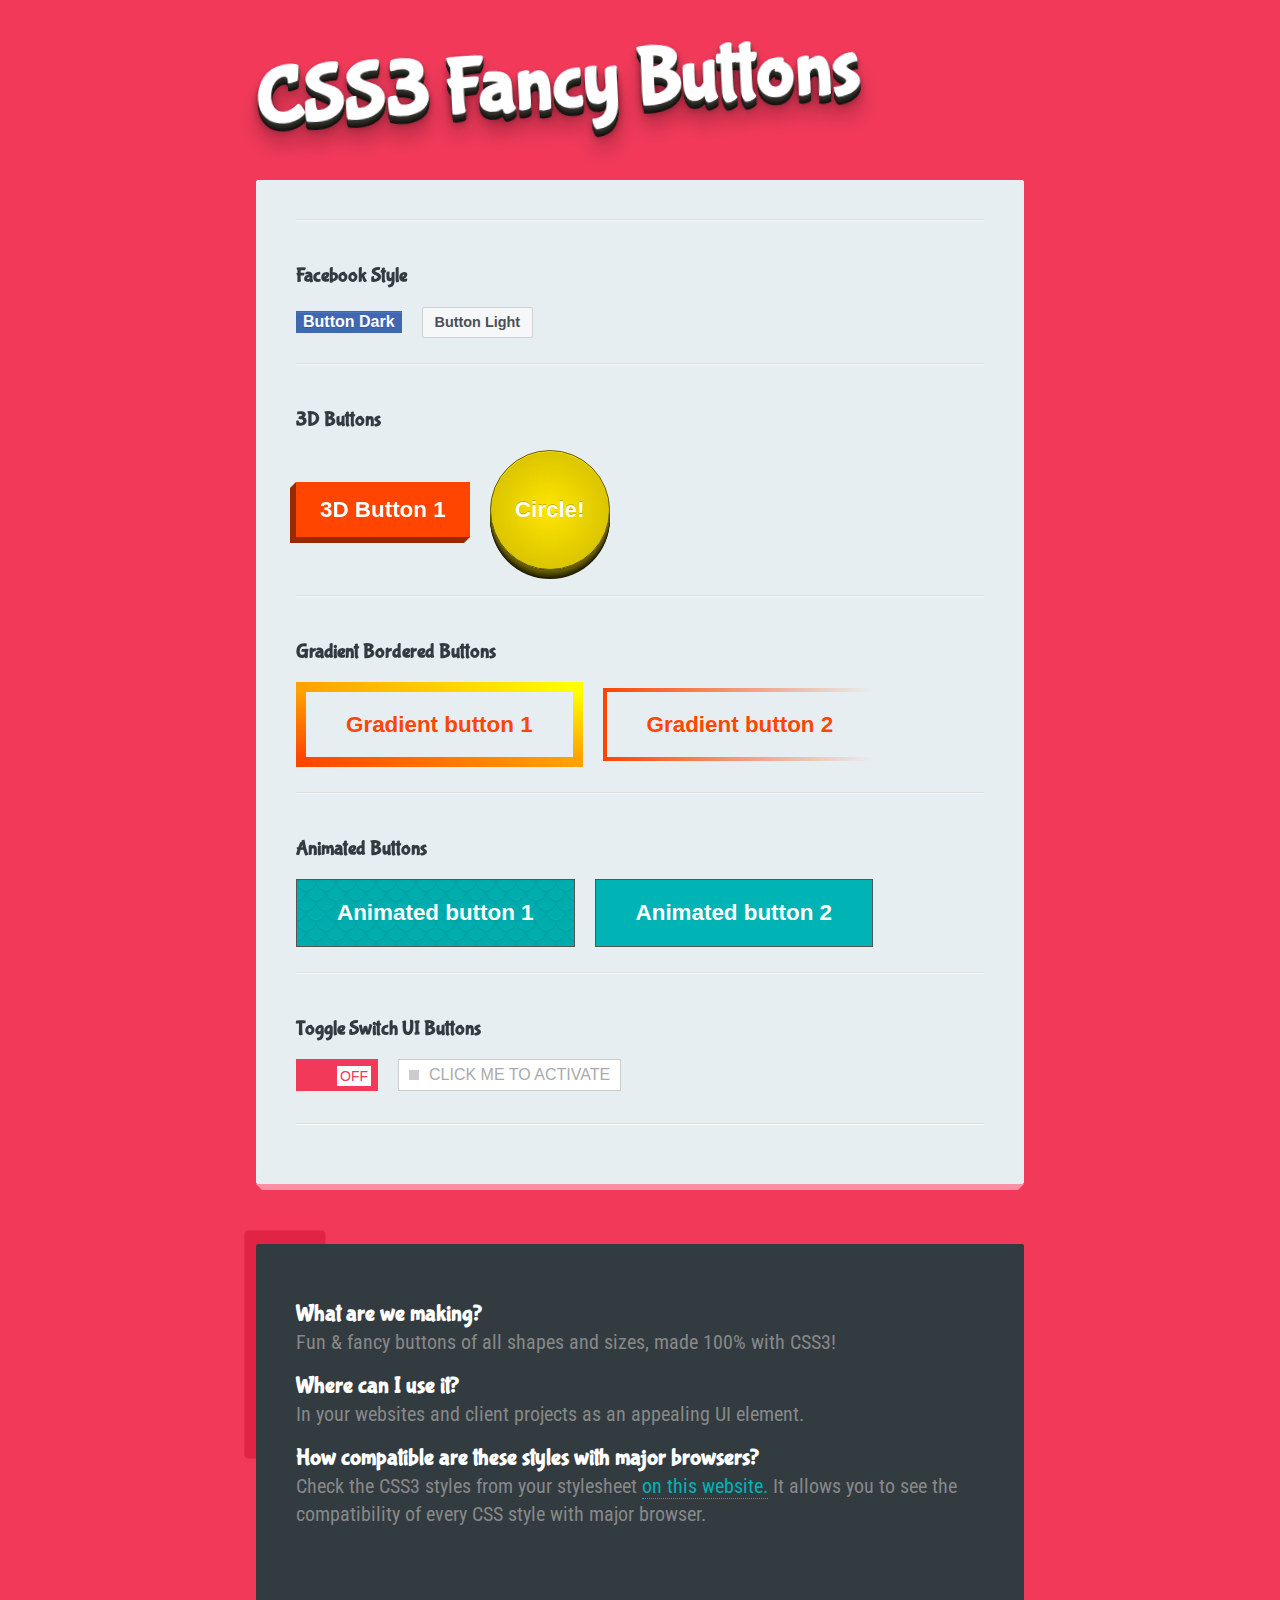
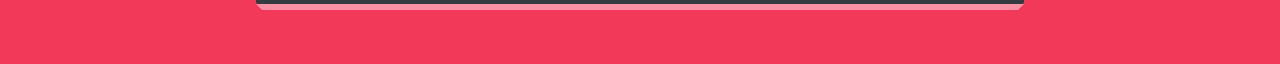
<file: CSS 3 Buttons/index.html>
<!DOCTYPE html>
<html>
  <head>
    <meta charset="utf-8">
    <title>CSS3 Fancy Buttons</title>

    <link rel="stylesheet" href="normalize.css">
    <link rel="stylesheet" href="theme.css">
    <link rel="stylesheet" href="final.css">

<link href="https://fonts.googleapis.com/css?family=Bubblegum+Sans|Nova+Mono|Roboto+Condensed" rel="stylesheet">
  </head>
  <body>
    <h1>CSS3 Fancy Buttons</h1>



    <div class="final-result">
        <div class="content">

          <section>

            <h4>Facebook Style</h4>
            <button type="button" name="button" class="final__facebook-style-btn final__facebook-style-dark">Button Dark</button>

            <button type="button" name="button" class="final__facebook-style-btn final__facebook-style-light">Button Light</button>

          </section>

          <section>

            <h4>3D Buttons</h4>
            <button type="button" name="button" class="final__btn-3d-1">3D Button 1</button>

            <button type="button" name="button" class="final__btn-3d-2">Circle!</button>

          </section>

          <section>

            <h4>Gradient Bordered Buttons</h4>
            <button type="button" name="button" class="final__gradient-button-1">Gradient button 1</button>
            <button type="button" name="button" class="final__gradient-button-2">Gradient button 2</button>

          </section>

          <section>

            <h4>Animated Buttons</h4>

            <button type="button" name="button" class="final__animated-button-1">Animated button 1</button>
            <button type="button" name="button" class="final__animated-button-2">Animated button 2</button>

          </section>

          <section>

            <h4>Toggle Switch UI Buttons</h4>


            <label for="final-toggle1" class="final__toggle-1">
              <input type="checkbox" id="final-toggle1" class="final__toggle-1__input" />
              <span class="final__toggle-1__button"></span>
            </label>

            <label for="final-toggle2" class="final__toggle-2">
              <input type="checkbox" id="final-toggle2" class="final__toggle-2__input" />
              <span class="final__toggle-2__button">Click me to activate</span>
            </label>


          </section>

        </div>
    </div>

    <div class="info">
      <h2>Information <small>About this implementation in CSS</small></h2>
      <h3>What are we making?</h3>
      <p>Fun &amp; fancy buttons of all shapes and sizes, made 100% with CSS3!</p>

      <h3>Where can I use it?</h3>
      <p>In your websites and client projects as an appealing UI element.</p>

      <h3>How compatible are these styles with major browsers?</h3>
      <p>Check the CSS3 styles from your stylesheet <a href="http://caniuse.com/">on this website.</a> It allows you to see the compatibility of every CSS style with major browser.</p>
    </div>

    <footer>

        </a>
      </div>
    </footer>
  </body>
</html>
</file>
<file: CSS 3 Buttons/theme.css>
body {
  font-family: 'Roboto Condensed', "Helvetica Neue", Helvetica, Arial, sans-serif;

  /* DARK PINK */
  background: #f2395a;

  /*TEAL*/
  /*background: #00B3B4;*/

  font-size: 20px;
  line-height: 28px;
  color: #323b40;
  margin: 40px 0;
}

  body::before {
    position: fixed;
    content: "";
    height: 400px;
    width: 400px;
    top: 20px;
    right: 30px;
    background-size: 100%;
    opacity: .2;
  }


h1,h2,h3,h4,h5,h6 {
  font-family: 'Bubblegum Sans', cursive;
}

  h1 {
    width: 60%;
    max-width: 960px;
    margin: 0 auto 60px;
    transform: rotate(-3deg);
    color: white;
    text-align: left;
    font-size: 5rem;
    line-height: 5rem;
    text-shadow:  0 1px 0 hsl(52,7%,20%),
                  0 2px 0 hsl(52,7%,18%),
                  0 3px 0 hsl(52,7%,16%),
                  0 4px 0 hsl(52,7%,14%),
                  0 5px 0 hsl(52,7%,12%),
                  0 6px 0 hsl(52,7%,10%),
                  0 7px 0 hsl(52,7%,8%),
                  0 8px 0 hsl(52,7%,6%),

                  0 0 5px rgba(0,0,0,.05),
                  0 1px 3px rgba(0,0,0,.2),
                  0 3px 5px rgba(0,0,0,.2),
                  0 5px 10px rgba(0,0,0,.2),
                  0 10px 10px rgba(0,0,0,.2),
                  0 20px 20px rgba(0,0,0,.3);
  }

    h1 small {
      font-size: 3rem;
      display: block;
      color: #fa90a3;
      text-shadow: none;
    }


  h2 {
    color: white;
  }

    h2 small {
      font-weight: normal;
      font-size: 1rem;
      display: block;
      color: #323b40;
    }

  h3 small {
    font-weight: normal;
    font-family: 'Roboto Condensed', "Helvetica Neue", Helvetica, Arial, sans-serif;
    color: #888;
    display: block;
  }

  h4 {
    margin: 1rem 0
  }


a:link, a:visited {
  color: #00B3B4;
  text-decoration: none;
  border-bottom: dotted 1px #00B3B4;
}
  a:hover {
    background: #00B3B4;
    color: white;
    text-decoration: none;
  }


button {
  font-size: 1rem;
}


code {
  background: #fd6000;
  color: white;
  padding: 4px 6px;
  font-family: 'Nova Mono', monospace;
  font-size: 1rem;
  border-radius: 2px;
  box-shadow: inset 0 1px 2px #5e2400;
  display: inline-block;
}


section {
  position: relative;
  border-top: solid 1px #f9f9f9;
  border-bottom: solid 1px #ddd;
  padding: 25px 0;
}

  section:first-child::before {
    position: absolute;
    content: "";
    width: 100%;
    height: 1px;
    border-top: solid 1px #ddd;
    top: -2px;
    left: 0;
  }

  section:last-child::after {
    position: absolute;
    content: "";
    width: 100%;
    border-top: solid 1px white;
    bottom: -2px;
    left: 0;
  }

  section footer {
    margin: inherit;
    width: inherit;
    color: inherit;
    font-size: inherit;
  }

  section header,
  section article,
  section nav,
  section aside,
  section footer,
  section .logo,
  section .articles {
    background: rgba(140, 204, 231, 0.2);
    border: solid 1px rgba(140, 204, 231, 0.3);
    padding: 2%;
    margin: 0 0 2%;
    font-size: 1rem;
    box-sizing: border-box;
  }

  section ul {
    list-style: none;
    margin: 0;
    padding: 0;
  }

    section ul li {
      display: inline-block;
      margin: 0 2% 0 0;
    }


.course-files {
  text-align: center;
}


a.button-theme {
  color: white;
  font-weight: bold;
  text-transform: uppercase;
}


.button-theme {
  position: relative;
	display: inline-block;
	padding: 10px 30px;
	text-align: center;
	color: white;

	text-shadow:-1px -1px 0 #2C7982;
	background: #00B3B4;
	border:1px solid #379AA4;

	-webkit-border-radius:4px;
	-moz-border-radius:4px;
	border-radius:4px;

	-webkit-box-shadow:0 1px 0 rgba(255, 255, 255, .5) inset, 0 -1px 0 rgba(255, 255, 255, .1) inset, 0 4px 0 #338A94, 0 4px 2px rgba(0, 0, 0, .5);
	-moz-box-shadow:0 1px 0 rgba(255, 255, 255, .5) inset, 0 -1px 0 rgba(255, 255, 255, .1) inset, 0 4px 0 #338A94, 0 4px 2px rgba(0, 0, 0, .5);
	box-shadow:0 1px 0 rgba(255, 255, 255, .5) inset, 0 -1px 0 rgba(255, 255, 255, .1) inset, 0 4px 0 #338A94, 0 4px 2px rgba(0, 0, 0, .5);
}

  .button-theme::before {
  	background:#fa90a3;
  	background-image: -webkit-gradient(linear, 0% 0%, 0% 100%, from(#ef758b), to(#fa90a3));

  	-webkit-border-radius: 4px;
  	-moz-border-radius: 4px;
  	border-radius: 4px;

  	-webkit-box-shadow: 0 1px 2px rgba(0, 0, 0, .3) inset, 0 1px 0 rgba(255, 255, 255, .5);
  	-moz-box-shadow: 0 1px 2px rgba(0, 0, 0, .3) inset, 0 1px 0 rgba(255, 255, 255, .5);
  	box-shadow: 0 1px 2px rgba(0, 0, 0, .3) inset, 0 1px 0 rgba(255, 255, 255, .5);

  	position: absolute;
  	content: "";
  	left: -15px;
    right: -15px;
  	top: -14px;
    bottom: -17px;
  	z-index: -1;
  }

  .button-theme:active {
    -webkit-box-shadow:0 1px 0 rgba(255, 255, 255, .5) inset, 0 -1px 0 rgba(255, 255, 255, .1) inset, 0 2px 0 #338A94, 0 2px 2px rgba(0, 0, 0, .5);
  	-moz-box-shadow:0 1px 0 rgba(255, 255, 255, .5) inset, 0 -1px 0 rgba(255, 255, 255, .1) inset, 0 2px 0 #338A94, 0 2px 2px rgba(0, 0, 0, .5);
  	box-shadow:0 1px 0 rgba(255, 255, 255, .5) inset, 0 -1px 0 rgba(255, 255, 255, .1) inset, 0 2px 0 #338A94, 0 2px 2px rgba(0, 0, 0, .5);
  	top: 4px;
  }

  .button-theme:active::before{
  	top: -18px;
  	bottom: -13px;
  }

  .button-theme:hover {
  	background: #0bbfc0;
  }

  .button-theme small {
    display: block;
    color: #007a7b;
    text-shadow: none;
  }


.sandbox,
.final-result,
.info {
  position: relative;
  background: #e7eef1;
  width: 60%;
  max-width: 960px;
  margin: 60px auto;
  padding: 40px 40px 60px;
  box-sizing: border-box;
  border-radius: 2px;
  box-shadow: 0 12px 0 -6px #fa90a3;
}

  .sandbox::before,
  .final-result::before,
  .info::before {
    position: absolute;
    display: block;
    content: "";
    border: solid 6px transparent;
    border-right: solid 6px #fa90a3;
    border-top-width: 0px;
    background: none;
    bottom: -6px;
    left: -6px;
  }

  .sandbox::after,
  .final-result::after,
  .info::after {
    position: absolute;
    display: block;
    content: "";
    border: solid 6px transparent;
    border-top: solid 6px #fa90a3;
    border-bottom-width: 0px;
    background: none;
    right: 0;
    bottom: -6px;
  }


  .sandbox h2,
  .final-result h2,
  .info h2 {
    font-size: 1.4rem;
    display: inline-block;
    transform: rotate(-90deg);
    transition: all ease-in-out .1s;
    position: absolute;
    top: 60px;
    left: -85px;
    background: #e12345;
    margin: 0;
    line-height: 1.6rem;
    padding: 15px;
    z-index: -2;
    border-radius: 4px;
    min-width: 130px;
  }

  .sandbox:hover h2,
  .final-result:hover h2,
  .info:hover h2 {
    left: -110px;
  }

  .sandbox .button-theme,
  .final-result .button-theme {
    display: block;
    width: 80%;
    margin: 0 auto;
  }


.info {
  background: #323b40;
  color: white;
}

  .info h3 {
    margin: 1rem 0 0;
  }
  .info p {
    margin: 0 0 1rem;
    color: #888;
  }


.sticky-footer-lesson footer {
  position: relative;
  background: #e7eef1;
  padding: 40px 40px 60px;
  box-sizing: border-box;
  border-radius: 2px;
  color: #333;
}

  .sticky-footer-lesson footer a:link {
    color: #e12345;
  }

footer {
  width: 60%;
  max-width: 960px;
  margin: 0 auto;
  font-size: 1rem;
  color: #f29baa;
}

  footer a:link,
  footer a:visited {
    position: relative;
    display: inline-block;
    background: rgba(255,255,255, 0.2);
    padding: 0 5px;
    border: none;
    text-decoration: none;
    color: white;
  }
    footer a:hover {
      background: rgba(255,255,255, 0.4);
      box-shadow: -3px 3px 0 #eb2447;
      transform: rotate(-1deg);
    }

  footer .made-by, footer .course, footer .copyright {
    padding-left: 70px;
    transition: all ease 1000ms;
  }

  footer #logo {
    position: relative;
    z-index: 9;
    opacity: .4;
    float: left;
    margin-right: 15px;
    padding: 0;
    background: none;
    flex-direction: row;
    box-shadow: none;
    transition: all ease 1000ms;
  }

    footer #logo img {
      position: absolute;
      transform-style: preserve-3d;
      transition: all ease 1000ms;
    }

    footer:hover #logo_codecollege {
      width: 100px;
    }

    footer:hover #logo_bg-yellow {
      width: 80px;
      transform: translateX(-10px) translateY(10px) translateZ(-10px);
    }

    footer:hover #logo_bg-gray {
      transform: translateX(-20px) translateY(20px) translateZ(-20px);
    }

    footer:hover #logo {
      opacity: 1;
      transform: perspective(400px) rotateX(40deg) rotateY(20deg) rotateZ(-25deg) translateX(0) translateY(0px) translateZ(0);
    }

    footer:hover .made-by, footer:hover .course, footer:hover .copyright {
      padding-left: 140px;
    }
</file>
<file: CSS 3 Buttons/final.css>
button {
  position: relative;
  cursor: pointer;
  font-weight: bold;
  margin: 0 15px 0 0;
}


/* =====================
   FACEBOOK STYLE BUTTON
   ===================== */

. facebook-style-btn {
  border-radius: 2px;
  cursor: pointer;
  font-size: 0.9rem;
  padding: 6px 12px;
}

.final__facebook-style-dark {
  -moz-box-shadow:    inset 0px 1px 0px 0px #4d73bf;
  -webkit-box-shadow: inset 0px 1px 0px 0px #4d73bf;
  box-shadow:         inset 0px 1px 0px 0px #4d73bf;
  background: #4267b2;
  border: 1px solid #4267b2;
  color: #fff;
  text-shadow: 0 1px 0px #3359a5;
}

  .final__facebook-style-dark:hover {
    background: #2b54a7;
  }

  .final__facebook-style-dark:active {
    background: #1d4698;
    border-color: #1d4698;
  }


.final__facebook-style-light {
  background: #f6f7f9;
  border: 1px solid #ced0d4;
  border-radius: 2px;
  color: #4b4f56;
  cursor: pointer;
  font-size: 0.9rem;
  padding: 6px 12px;
}

  .final__facebook-style-light:hover {
    background: #e9ebee;
  }

  .final__facebook-style-light:active {
    background: #d8dade;
    border-color: #d8dade;
  }


/* =====================
   3D BUTTON 1
   ===================== */

.final__btn-3d-1 {
  position: relative;
  background: orangered;
  border: none;
  color: white;
  padding: 15px 24px;
  font-size: 1.4rem;
  box-shadow: -6px 6px 0 hsl(16, 100%, 30%);
  outline: none;
}

  .final__btn-3d-1:hover {
    background: hsl(16, 100%, 45%);
  }

  .final__btn-3d-1:active {
    background: hsl(16, 100%, 40%);
    top: 3px;
    left: -3px;
    box-shadow: -3px 3px 0 hsl(16, 100%, 30%);
  }

  .final__btn-3d-1::before {
    position: absolute;
    display: block;
    content: "";
    height: 0;
    width: 0;
    /* border width needs to be size of the element's box shadow */
    border: solid 6px transparent;

    /* border width needs to be size of the element's box shadow */
    border-right: solid 6px hsl(16, 100%, 30%);

    /* no width for left, makes measurements easier */
    border-left-width: 0px;

    background: none;
    top: 0px;

    /* needs to be the same size as border width */
    left: -6px;
  }

  .final__btn-3d-1::after {
    position: absolute;
    display: block;
    content: "";
    height: 0;
    width: 0;
    border: solid 6px transparent;
    border-top: solid 6px hsl(16, 100%, 30%);
    border-bottom-width: 0px;
    background: none;
    right: 0;
    bottom: -6px;
  }

    .final__btn-3d-1:active::before {
      border: solid 3px transparent;
      border-right: solid 3px hsl(16, 100%, 30%);
      border-left-width: 0px;
      left: -3px;
    }

    .final__btn-3d-1:active::after {
      border: solid 3px transparent;
      border-top: solid 3px hsl(16, 100%, 30%);
      border-bottom-width: 0px;
      bottom: -3px;
    }


/* =====================
   3D BUTTON 2
   ===================== */

.final__btn-3d-2 {
  position: relative;

  background: #ecd300; /* For browsers that do not support gradients */
  background: -webkit-radial-gradient(hsl(54, 100%, 50%), hsl(54, 100%, 40%)); /* Safari 5.1 to 6.0 */
  background: -o-radial-gradient(hsl(54, 100%, 50%), hsl(54, 100%, 40%)); /* For Opera 11.6 to 12.0 */
  background: -moz-radial-gradient(hsl(54, 100%, 50%), hsl(54, 100%, 40%)); /* For Firefox 3.6 to 15 */
  background: radial-gradient(hsl(54, 100%, 50%), hsl(54, 100%, 40%)); /* Standard syntax */

  font-size: 1.4rem;
  text-shadow: 0 -1px 0 #c3af07;
  color: white;
  border: solid 1px hsl(54, 100%, 20%);
  border-radius: 100%;
  height: 120px;
  width: 120px;
  z-index: 4;

  outline: none;

  box-shadow: inset 0 1px 0 hsl(54, 100%, 50%),
              0 2px 0 hsl(54, 100%, 20%),
              0 3px 0 hsl(54, 100%, 18%),
              0 4px 0 hsl(54, 100%, 16%),
              0 5px 0 hsl(54, 100%, 14%),
              0 6px 0 hsl(54, 100%, 12%),
              0 7px 0 hsl(54, 100%, 10%),
              0 8px 0 hsl(54, 100%, 8%),
              0 9px 0 hsl(54, 100%, 6%);
}

  .final__btn-3d-2:hover {
    background: #ecd300; /* For browsers that do not support gradients */
    background: -webkit-radial-gradient(hsl(54, 100%, 45%), hsl(54, 100%, 35%)); /* Safari 5.1 to 6.0 */
    background: -o-radial-gradient(hsl(54, 100%, 45%), hsl(54, 100%, 35%)); /* For Opera 11.6 to 12.0 */
    background: -moz-radial-gradient(hsl(54, 100%, 45%), hsl(54, 100%, 35%)); /* For Firefox 3.6 to 15 */
    background: radial-gradient(hsl(54, 100%, 45%), hsl(54, 100%, 35%)); /* Standard syntax */
  }

  .final__btn-3d-2:active {
    background: #ecd300; /* For browsers that do not support gradients */
    background: -webkit-radial-gradient(hsl(54, 100%, 43%), hsl(54, 100%, 33%)); /* Safari 5.1 to 6.0 */
    background: -o-radial-gradient(hsl(54, 100%, 43%), hsl(54, 100%, 33%)); /* For Opera 11.6 to 12.0 */
    background: -moz-radial-gradient(hsl(54, 100%, 43%), hsl(54, 100%, 33%)); /* For Firefox 3.6 to 15 */
    background: radial-gradient(hsl(54, 100%, 43%), hsl(54, 100%, 33%)); /* Standard syntax */

    top: 2px;

    box-shadow: inset 0 1px 0 hsl(54, 100%, 50%),
                0 2px 0 hsl(54, 100%, 20%),
                0 3px 0 hsl(54, 100%, 18%),
                0 4px 0 hsl(54, 100%, 16%),
                0 5px 0 hsl(54, 100%, 14%),
                0 6px 0 hsl(54, 100%, 12%),
                0 7px 0 hsl(54, 100%, 10%);
  }


/* =========================
   GRADIENT BORDERED BUTTONS
   ========================= */

   .final__gradient-button-1 {
     position: relative;
     z-index: 1;
     display: inline-block;
     padding: 20px 40px;
     font-size: 1.4rem;
     box-sizing: border-box;
     -webkit-box-sizing: border-box;
     background-color: #e7eef1;
     border: 10px solid transparent;
     border-image: linear-gradient(to top right, orangered, yellow);
     border-image-slice: 1;
     color: orangered;
     outline: none;
     -webkit-transition: all 0.3s ease;
     transition: all 0.3s ease;
   }
   .final__gradient-button-1:hover {
     background-size: 100%;
     background-image: linear-gradient(to top right, orangered, yellow);
     color: white;
   }


   .final__gradient-button-2 {
     position: relative;
     z-index: 1;
     display: inline-block;
     padding: 20px 40px;
     font-size: 1.4rem;
     box-sizing: border-box;
     -webkit-box-sizing: border-box;
     background-color: #e7eef1;
     border: 4px solid transparent;
     border-image: linear-gradient(to right, orangered, transparent);
     border-image-slice: 1;
     color: orangered;
     outline: none;
     -webkit-transition: all 0.3s ease;
     transition: all 0.3s ease;
   }
   .final__gradient-button-2:hover {
     background-size: 100%;
     background-image: linear-gradient(to right, orangered, transparent);
     border-right-style: none;
     color: white;
   }



/* =========================
   ANIMATED BUTTONS
   ========================= */

   .final__animated-button-1 {
     position: relative;
     display: inline-block;
     padding: 20px 40px;
     font-size: 1.4rem;
     background-color: #00b3b4;

     background-image: url(pattern.png);
     background-size: 40px 40px;
     border: 1px solid #555;
     color: white;
     transition: all 0.3s ease;
   }
   .final__animated-button-1:hover {
     -webkit-animation: loading-button-animation 2s linear infinite;
             animation: loading-button-animation 2s linear infinite;
   }


   .final__animated-button-2 {
     position: relative;
     display: inline-block;
     padding: 20px 40px;
     font-size: 1.4rem;
     background-color: #00b3b4;
     background-size: 20px 20px;
     border: 1px solid #555;
     color: white;
     transition: all 0.3s ease;
   }
   .final__animated-button-2:after {
     position: absolute;
     top: 50%;
     right: 0.6em;
     -webkit-transform: translate(0, -50%);
             transform: translate(0, -50%);
     content: "»";
     opacity: 0;
     transition: all 0.3s ease;
   }
   .final__animated-button-2:hover {
     padding: 20px 60px 20px 20px;
   }
   .final__animated-button-2:hover:after {
     right: 1.2em;
     opacity: 1;
   }

   @-webkit-keyframes loading-button-animation {
     from {
       background-position: 0 0;
     }
     to {
       background-position: 40px 0;
     }
   }

   @keyframes loading-button-animation {
     from {
       background-position: 0 0;
     }
     to {
       background-position: 40px 0;
     }
   }



/* =========================
   TOGGLE SWITCH UI BUTTONS
   ========================= */

   .final__toggle-1 {
     font-family: Helvetica, Arial, sans-serif;
     display: inline-block;
     vertical-align: top;
     margin: 0 15px 0 0;
   }
   .final__toggle-1__input {
     display: none;
   }
   .final__toggle-1__button {
     position: relative;
     display: inline-block;
     font-size: 14px;
     line-height: 20px;
     text-transform: uppercase;
     background-color: #f2395a;
     border:1px solid #f2395a;
     color: #ffffff;
     width: 80px;
     height: 30px;
     transition: all 0.3s ease;
     cursor: pointer;
   }
   .final__toggle-1__button:before {
     position: absolute;
     top: 6px;
     left: 40px;
     right: auto;
     display: inline-block;
     height: 20px;
     padding: 0 3px;
     background-color: #ffffff;
     color: #f2395a;
     content: "off";
     transition: all 0.3s ease;
   }
   .final__toggle-1__input:checked + .final__toggle-1__button {
     background-color: #00b3b4;
     border:1px solid #00b3b4;
   }
   .final__toggle-1__input:checked + .final__toggle-1__button:before {
     left: 5px;
     content: "on";
     color: #00b3b4;
   }


   .final__toggle-2 {
     font-family: Helvetica, Arial, sans-serif;
     font-size: 1rem;
     display: inline-block;
     vertical-align: top;
     margin: 0 15px 0 0;
   }
   .final__toggle-2__input {
     display: none;
   }
   .final__toggle-2__button {
     position: relative;
     display: inline-block;
     line-height: 20px;
     text-transform: uppercase;
     background-color: #ffffff;
     color: #aaaaaa;
     border: 1px solid #cccccc;
     padding: 5px 10px 5px 30px;
     transition: all 0.3s ease;
     cursor: pointer;
   }
   .final__toggle-2__button:before {
     position: absolute;
     top: 10px;
     left: 10px;
     right: auto;
     display: inline-block;
     width: 10px;
     height: 10px;
     background-color: #cccccc;
     content: "";
     transition: all 0.3s ease;
   }
   .final__toggle-2__input:checked + .final__toggle-2__button {
     background-color: #00b3b4;
     border-color: #00b3b4;
     color: #ffffff;
   }
   .final__toggle-2__input:checked + .final__toggle-2__button:before {
     background-color: #ffffff;
   }
</file>
